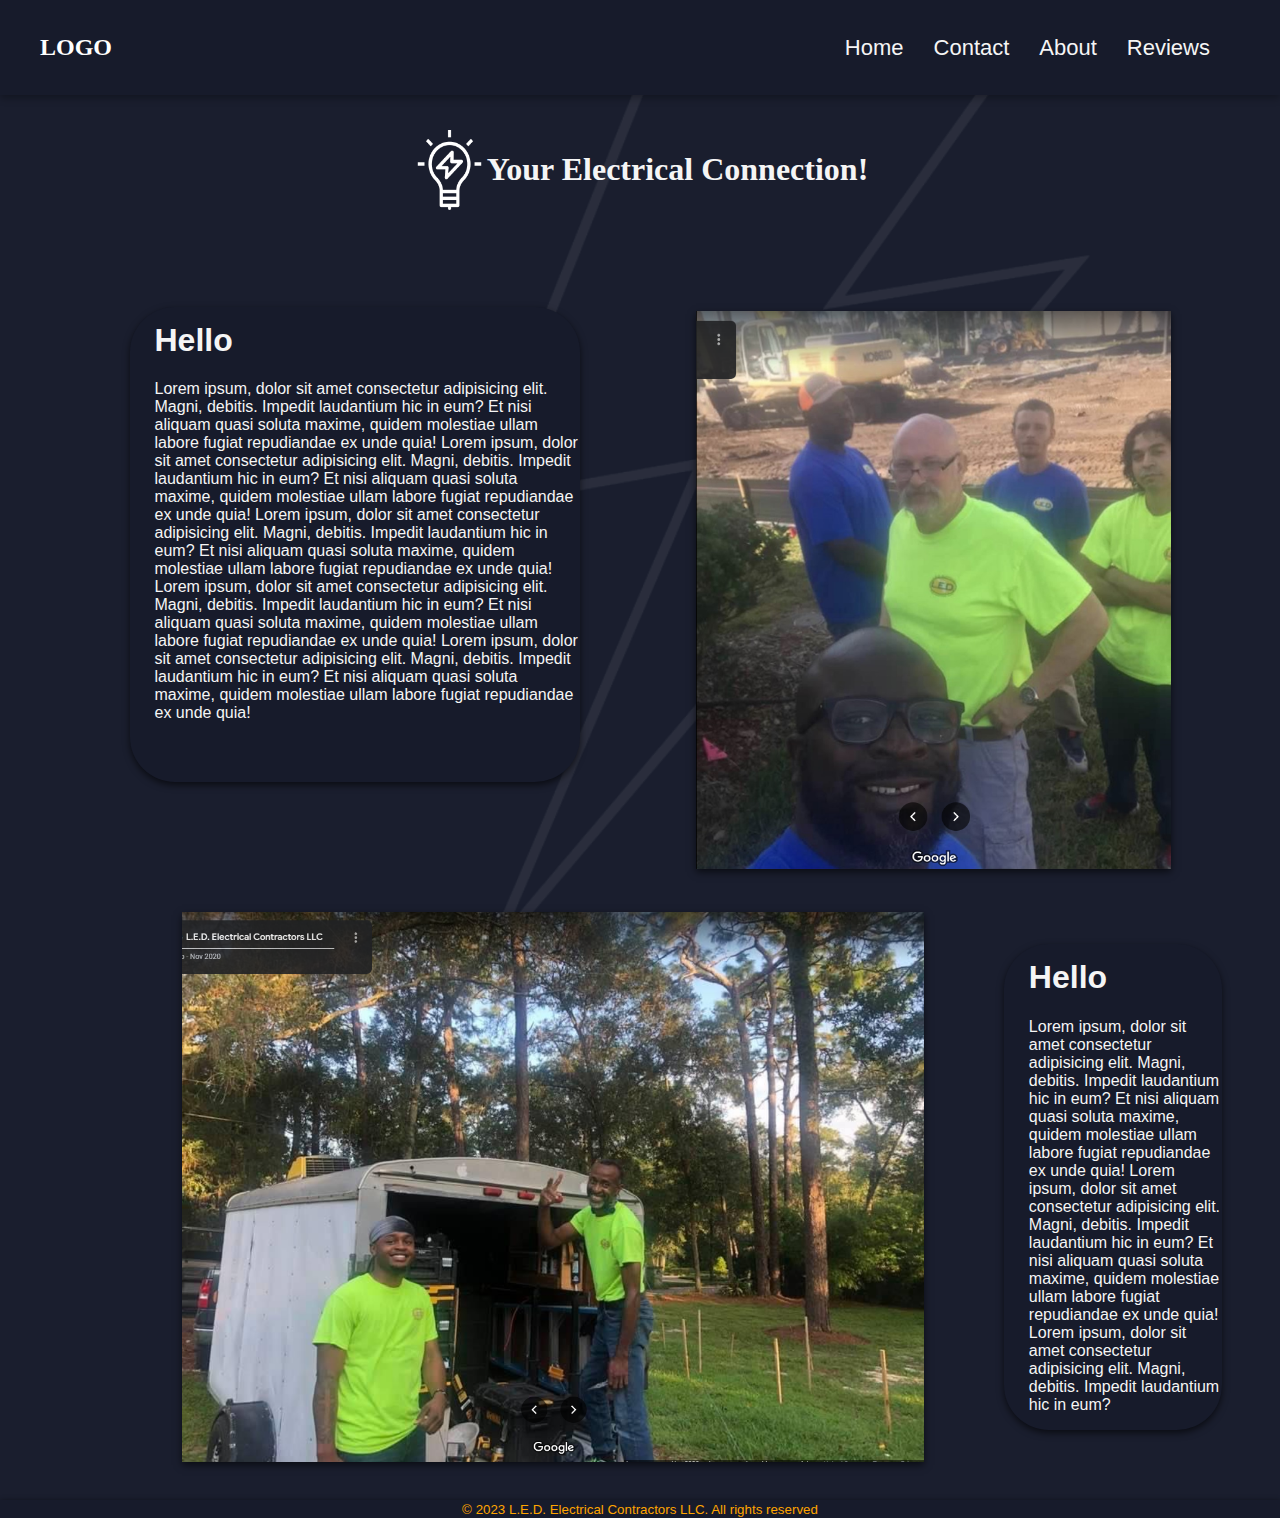
<file: index.html>
<!DOCTYPE html>
<html lang="en">
<head>
    <meta charset="UTF-8">
    <meta http-equiv="X-UA-Compatible" content="IE=edge">
    <meta name="viewport" content="width=device-width, initial-scale=1.0">
    <title>L.E.D. Electrical Contractors LLC</title>
    <link rel="stylesheet" href="index.css">
</head>
<body>
    <div class="navbar">
        <h3 class="img">LOGO</h3>
        <ul class="nav-buttons">
            <li><a href="">Home</a></li>
            <li><a href="contact.html">Contact</a></li>
            <li><a href="">About</a></li>
            <li><a href="">Reviews</a></li>
        </ul>
    </div>
    <div class="hero">
        <img src="lightbulb.png" class="lightbulb"></img>
        <h1 class="hero-text">Your Electrical Connection!</h1>
    </div>
    <div class="main-container">
        <div class="container">
            <h1>Hello</h1>
            <p>Lorem ipsum, dolor sit amet consectetur adipisicing elit. Magni, debitis. Impedit laudantium hic in eum? Et nisi aliquam quasi soluta maxime, quidem molestiae ullam labore fugiat repudiandae ex unde quia! Lorem ipsum, dolor sit amet consectetur adipisicing elit. Magni, debitis. Impedit laudantium hic in eum? Et nisi aliquam quasi soluta maxime, quidem molestiae ullam labore fugiat repudiandae ex unde quia! Lorem ipsum, dolor sit amet consectetur adipisicing elit. Magni, debitis. Impedit laudantium hic in eum? Et nisi aliquam quasi soluta maxime, quidem molestiae ullam labore fugiat repudiandae ex unde quia! Lorem ipsum, dolor sit amet consectetur adipisicing elit. Magni, debitis. Impedit laudantium hic in eum? Et nisi aliquam quasi soluta maxime, quidem molestiae ullam labore fugiat repudiandae ex unde quia! Lorem ipsum, dolor sit amet consectetur adipisicing elit. Magni, debitis. Impedit laudantium hic in eum? Et nisi aliquam quasi soluta maxime, quidem molestiae ullam labore fugiat repudiandae ex unde quia!</p>
        </div>
        <div>
            <img class="body-img" src="placeholder.png" alt="img">
        </div>
    </div>
    <div class="bottom-img">
        <img class="body-img2" src="placeholder2.PNG" alt="img">
        <div class="container" id="container2">
            <h1>Hello</h1>
            <p>Lorem ipsum, dolor sit amet consectetur adipisicing elit. Magni, debitis. Impedit laudantium hic in eum? Et nisi aliquam quasi soluta maxime, quidem molestiae ullam labore fugiat repudiandae ex unde quia! Lorem ipsum, dolor sit amet consectetur adipisicing elit. Magni, debitis. Impedit laudantium hic in eum? Et nisi aliquam quasi soluta maxime, quidem molestiae ullam labore fugiat repudiandae ex unde quia! Lorem ipsum, dolor sit amet consectetur adipisicing elit. Magni, debitis. Impedit laudantium hic in eum?</p>
        </div>
    </div>
</body>
<footer>
    <small>© 2023 L.E.D. Electrical Contractors LLC. All rights reserved</small>
</footer>
</html>
</file>
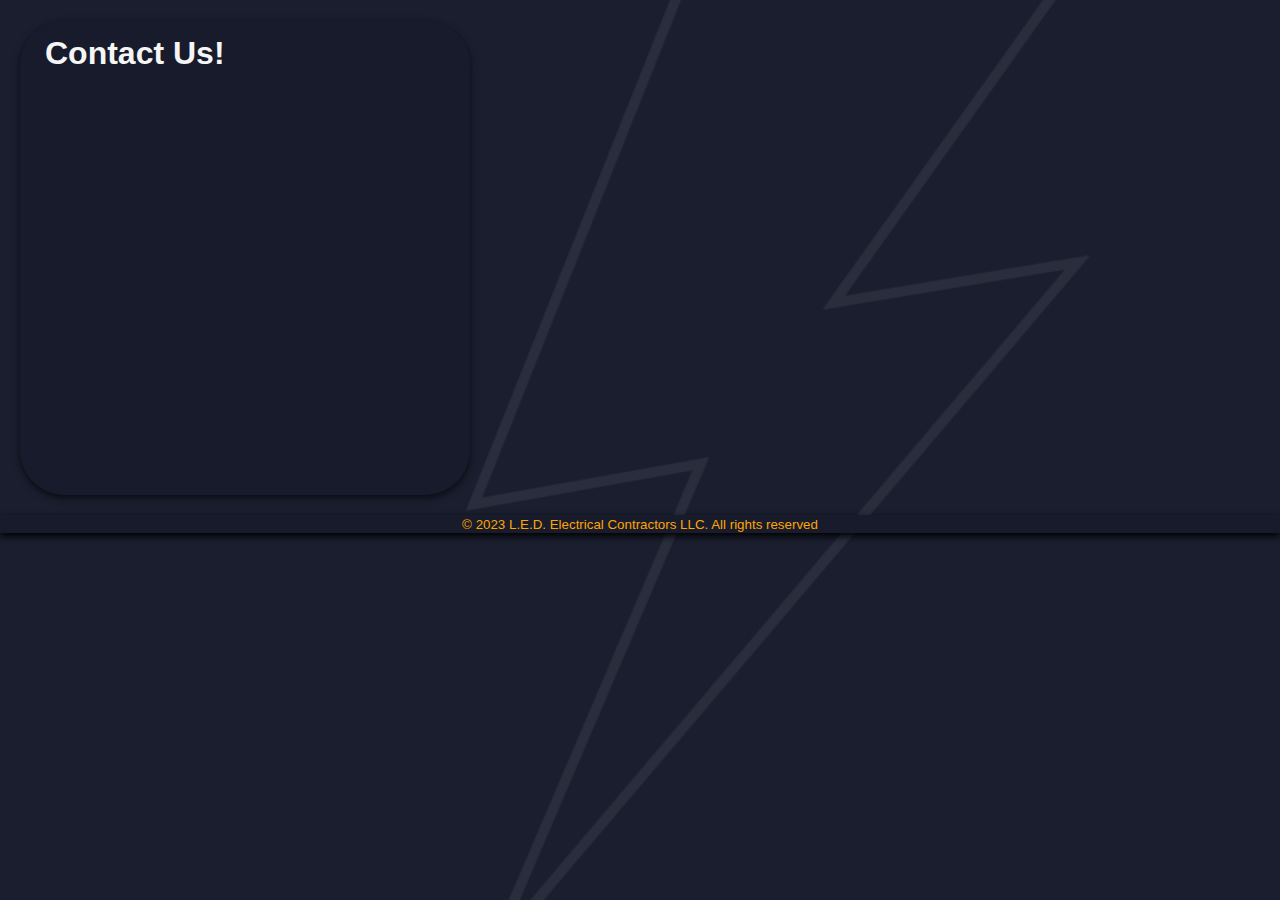
<file: contact.html>
<!DOCTYPE html>
<html lang="en">
<head>
    <meta charset="UTF-8">
    <meta http-equiv="X-UA-Compatible" content="IE=edge">
    <meta name="viewport" content="width=device-width, initial-scale=1.0">
    <title>L.E.D. Electrical Contractors LLC</title>
    <link rel="stylesheet" href="index.css">
</head>
<body>
   <div class="container">
        <h1>Contact Us!</h1>
   </div>
</body>
<footer>
    <small>© 2023 L.E.D. Electrical Contractors LLC. All rights reserved</small>
</footer>
</html>
</file>
<file: index.css>
body {
    margin: 0;
    background-color: #1a1e2e;
    background-image: url("lightningbolt.png");
    background-repeat: no-repeat;
    background-position: right;
    background-size: 1000px;
    background-attachment:fixed;
}

.navbar {
    padding: 0;
    margin: 0;
    display: flex;
    justify-content: space-between;
    box-shadow: 0px 3px 7.5px rgba(0, 0, 0, 0.3);
    
    background-color: #171b2b;
}

.nav-buttons {
    align-items: center;
    display: flex;
    padding: 10px 40px;
}

.nav-buttons > li > a:hover {
    border-bottom: 2px solid white;
}

.nav-buttons > h3 {
    margin-right: 30px;

}

.nav-buttons > li {
    margin-right: 30px;
    text-decoration: none;
    list-style-type: none;
    font-family: 'Gill Sans', 'Gill Sans MT', Calibri, 'Trebuchet MS', sans-serif;
    font-size: 22px;
}

.nav-buttons > li > a {
    text-decoration: none;
    color: whitesmoke;
}

.img {
    padding: 10px 40px;
    color: white;
    font-size: x-large;
}

.main-container {
    padding-top: 5px;
    display: flex;
    justify-content: center;
    align-items: center;
    text-align: center;
}

.container {
    margin: 20px 20px;
    width: 450px;
    height: 475px;
    background-color: #171b2b;
    color: whitesmoke;
    border-radius: 45px;
    justify-content: left;
    align-items: left;
    text-align: left;
    display: inline-block;
    box-shadow: 0px 3px 7.5px rgba(0, 0, 0, 0.6);
}

#container2 {
    margin-left: 5rem;
    height: auto;
}

.container > h1 {
    margin-left: 25px;
    margin-top: 15px;
    font-family: 'Gill Sans', 'Gill Sans MT', Calibri, 'Trebuchet MS', sans-serif;
    font-weight: 550;
}

.container > p {
    margin-left: 25px;
    font-family: 'Gill Sans', 'Gill Sans MT', Calibri, 'Trebuchet MS', sans-serif;
    font-weight: 100;
    word-wrap: break-word;
    white-space: pre-wrap;
    word-break: break-word;
}

.body-img {
    margin-top: 6rem;
    margin-left: 6rem;
    width: 475px;
    box-shadow: 0px 3px 7.5px rgba(0, 0, 0, 0.6);
}

.hero {
    display: flex;
    margin-top: 35px;
    justify-content: center;
}

.lightbulb {
    width: 75px;
}

.hero-text {
    text-align: center;
    color: whitesmoke;
}

.bottom-img {
    margin: 3%;
    display: flex;
    justify-content: space-around;
    text-align: center;
    align-items: center;
}

.body-img2 {
    margin-left: 9rem;
    width: 800px;
    height: 550px;
    box-shadow: 0px 3px 7.5px rgba(0, 0, 0, 0.6);
}

.bottom-img > section {
    margin-right: 15%;
}

footer {
    align-self: flex-end;
    background-color: #171b2b;
    color: orange;
    text-align: center;
    font-family: 'Gill Sans', 'Gill Sans MT', Calibri, 'Trebuchet MS', sans-serif;
    box-shadow: 0px 3px 7.5px rgba(0, 0, 0, 1);
}

@media screen and (max-width: 1247px) {
    .bottom-img {
        flex-direction: column;
    }
}

@media screen and (max-width: 1024px) {
    body {
        background-image: none;
    }

    .main-container {
        margin: 0;
        flex-direction: column;
        
    }

    .navbar {
        margin: 0;
        padding: 0;
        width: 100%;
        justify-content: space-evenly;
    }

    .container {
        margin: 0;
        margin-top: 3rem;
        margin-bottom: 3rem;
        padding: 0;
    }

    .body-img {
        margin: 0;
        padding: 0;
    }

    .bottom-img > section {
        margin: 0;
        margin-top: 3rem;
        margin-bottom: 3rem;
    }

    .bottom-img {
        flex-direction: column;
        align-items: center;
        justify-content: center;
        margin: 0;
        padding: 0;
    }

    .body-img2 {
        width: 550px;
        order: 2;
        margin: 0;

    }
}

@media screen and (max-width: 400px) {
    .lightbulb {
        margin-left: 5rem;
        margin-top: 15px;
        width: 75px;
        height: 70px;
    }

    body {
        margin: 5rem;
    }

    .nav-buttons > li {
        font-size: 20px;
        margin: 5px;
    }

    .img {
        margin-left: 5rem;
    }

    .container {
        margin-left: 4rem;
    }

    .bottom-img {
        margin-left: 4rem;
    }

    .body-img2 {
        width: 400px;
        margin-bottom: 4rem;
    }
}
</file>
